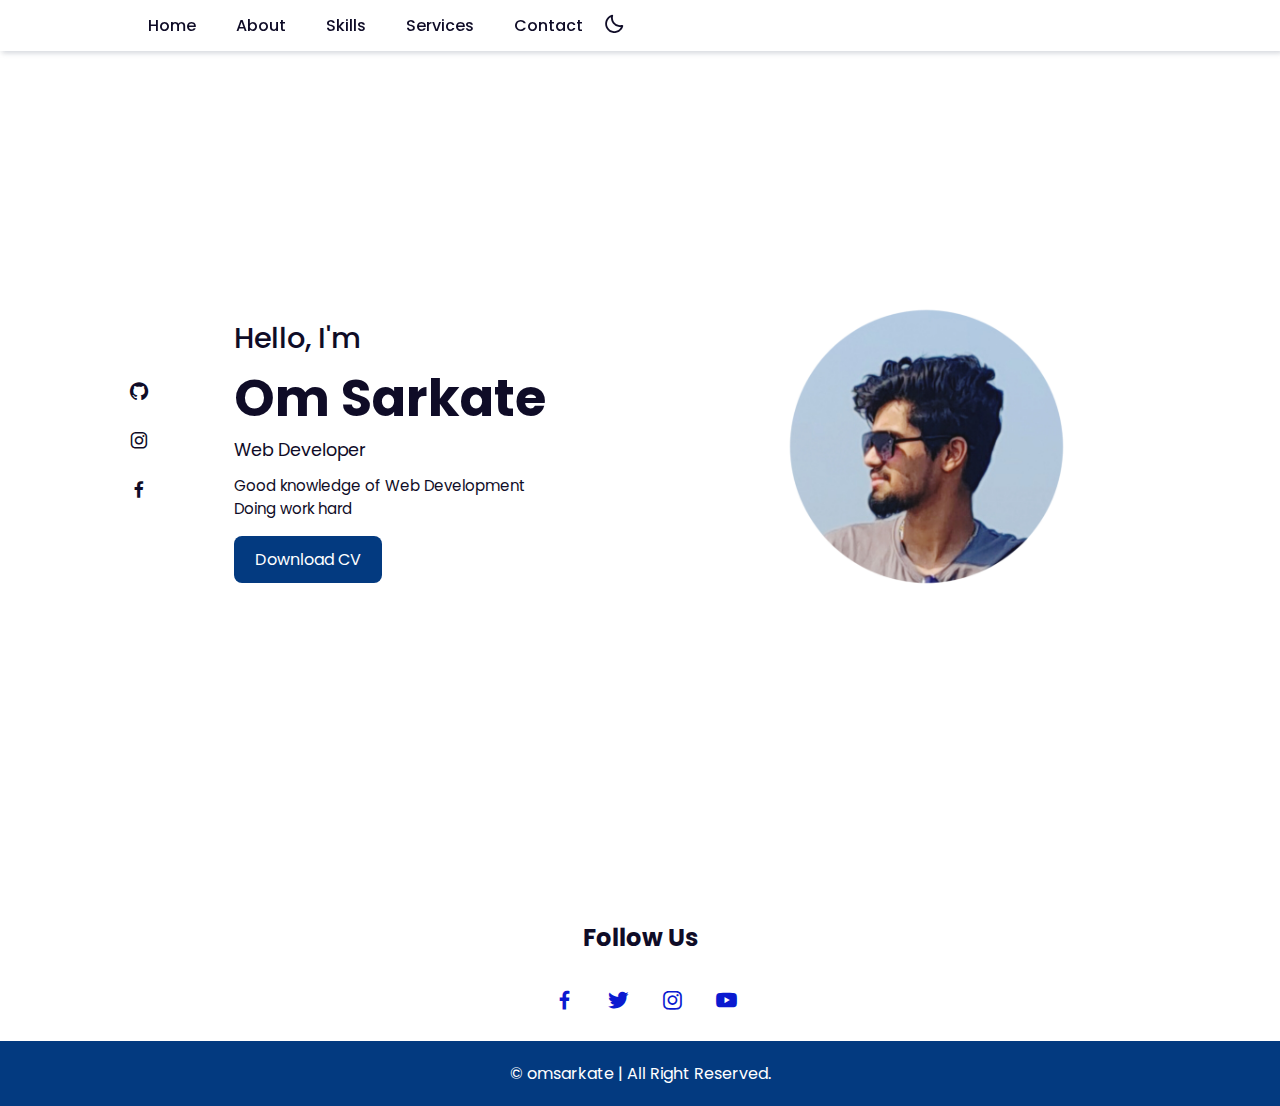
<file: index.html>
<!DOCTYPE html>
<html lang="en">

<head>
    <meta charset="UTF-8">
    <meta http-equiv="X-UA-Compatible" content="IE=edge">
    <meta name="viewport" content="width=device-width, initial-scale=1.0">
    <title> Om's - Personal Portfolio Website </title>
    <link rel="stylesheet" href="css.css">
    <link rel="stylesheet" href="https://cdn.jsdelivr.net/npm/boxicons@latest/css/boxicons.min.css">
</head>

<body>
<!-- Navbar  Section Start -->
<header>
<!--    <a href="#" class="logo">Home</a>-->

    <div class="bx bx-menu" id="menu-icon"></div>

    <ul class="navbar">
        <li><a href="#home">Home</a></li>
        <li><a href="about.html">About</a></li>
        <li><a href="skills.html">Skills</a></li>
        <li><a href="services.html">Services</a></li>
        <li><a href="contact.html">Contact</a></li>
        <div class="bx bx-moon" id="darkmode"></div>
    </ul>
</header>
<!-- Navbar Section End -->
<!-- Home Section Start -->
<section class="home" id="home">
    <div class="social">
        <a href="https://github.com/Omsarkate" target="_blank"><i class='bx bxl-github'></i></a>
        <a href="https://www.instagram.com/omsarkate8/" target="_blank"><i class='bx bxl-instagram'></i></a>
        <a href="#"><i class='bx bxl-facebook'></i></a>
    </div>
    <div class="home-img">
        <img src="oms.jpg" alt="">
    </div>
    <div class="home-text">
        <span>Hello, I'm</span>
        <h1>Om Sarkate</h1>
        <h2>Web Developer</h2>
        <p>Good knowledge of Web Development <br>Doing work hard</p>
        <a href="omsarkate_resume.pdf" class="btn" target="_blank">Download CV</a>
    </div>
</section>
<!-- Home Section End -->



                            
         <div class="footer">
                                <h2>Follow Us</h2>
                                <div class="footer-social">
                                    <a href="#"><i class='bx bxl-facebook'></i></a>
                                    <a href="#"><i class='bx bxl-twitter'></i></a>
                                    <a href="https://www.instagram.com/omsarkate8/" target="_blank"><i class='bx bxl-instagram'></i></a>
                                    <a href="#"><i class='bx bxl-youtube'></i></a>
                                </div>

                            </div>

                            <div class="copyright">
                                © omsarkate | All Right Reserved.</p>
                            </div>
                            <!-- Javascript -->
                            <script src="js.js"></script>
</body>

</html>
</file>
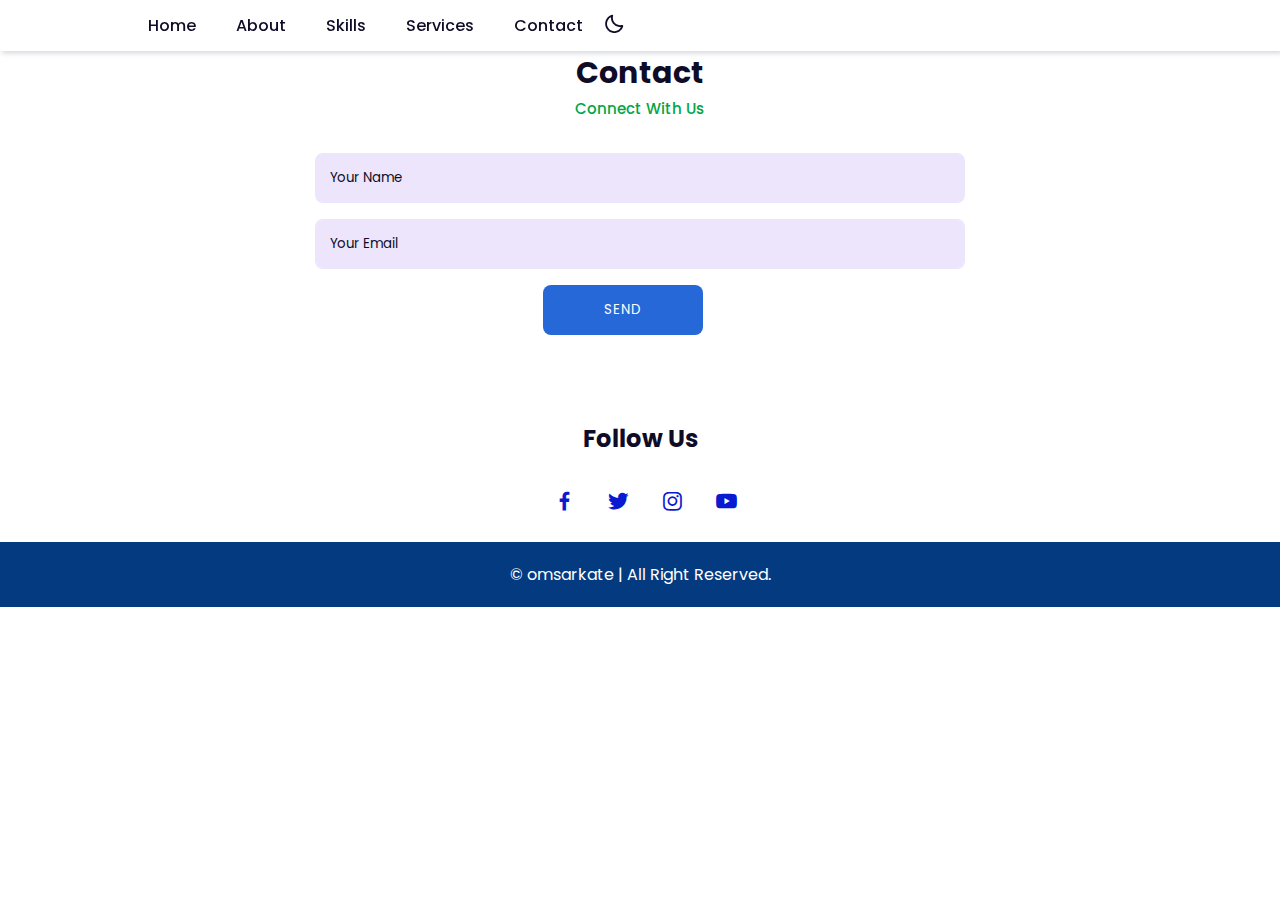
<file: contact.html>
<!DOCTYPE html>
<html lang="en">

<head>
    <meta charset="UTF-8">
    <meta http-equiv="X-UA-Compatible" content="IE=edge">
    <meta name="viewport" content="width=device-width, initial-scale=1.0">
    <title> Om's - Personal Portfolio Website </title>
    <link rel="stylesheet" href="css.css">
    <link rel="stylesheet" href="https://cdn.jsdelivr.net/npm/boxicons@latest/css/boxicons.min.css">
</head>

<body>
<!-- Navbar  Section Start -->
<header>
<!--    <a href="#" class="logo">Home</a>-->

    <div class="bx bx-menu" id="menu-icon"></div>

    <ul class="navbar">
        <li><a href="index.html">Home</a></li>
        <li><a href="about.html">About</a></li>
        <li><a href="skills.html">Skills</a></li>
        <li><a href="services.html">Services</a></li>
        <li><a href="contact.html">Contact</a></li>
        <div class="bx bx-moon" id="darkmode"></div>
    </ul>
</header>
<!-- Navbar Section End -->
    
    <section class="contact" id="contact">
    <div class="heading">
        <h2>Contact</h2>
        <span>Connect With Us</span>
    </div>
    <div class="contact-form">
        <form  >
            <input type="text" placeholder="Your Name">
<!--             <a href="mailto:omsarkate73@gmail.com" title="Send me an email">-->
                 <input type="email" name="" id="" placeholder="Your Email">
            <textare name="" id="" cols="30" rows="10" placeholder="Write Message Here..."></textare>
                                <input type="button" value="Send" class="contact-button">
                                </form>
                            </div>
                            </section>
    
<!-- Home Section Start -->
                         <div class="footer">
                                <h2>Follow Us</h2>
                                <div class="footer-social">
                                    <a href="#"><i class='bx bxl-facebook'></i></a>
                                    <a href="#"><i class='bx bxl-twitter'></i></a>
                                    <a href="https://www.instagram.com/omsarkate8/" target="_blank"><i class='bx bxl-instagram'></i></a>
                                    <a href="#"><i class='bx bxl-youtube'></i></a>
                                </div>

                            </div>

                            <div class="copyright">
                                © omsarkate | All Right Reserved.</p>
                            </div>
                            <!-- Javascript -->
                            <script src="js.js"></script>
</body>

</html>
</file>
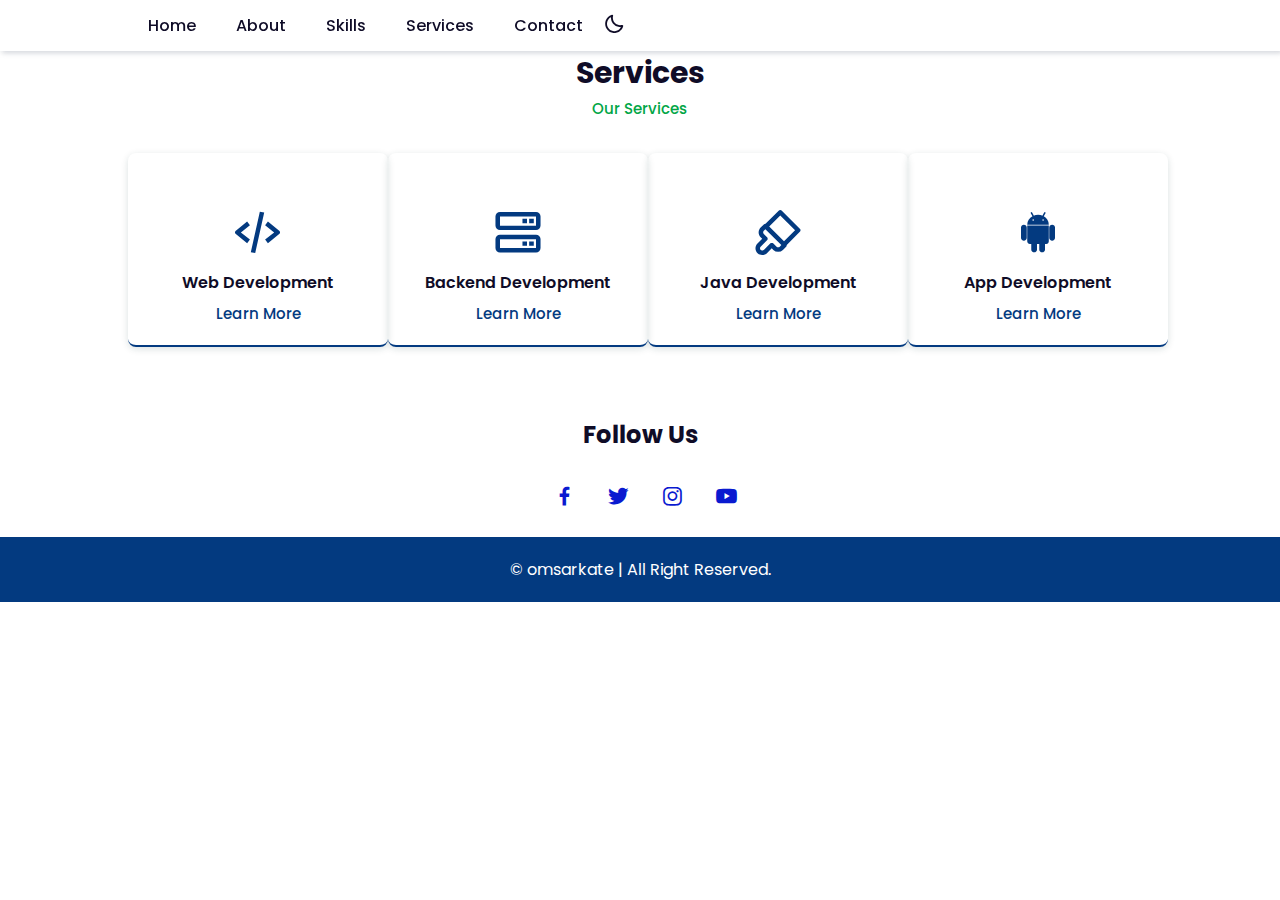
<file: services.html>
<!DOCTYPE html>
<html lang="en">

<head>
    <meta charset="UTF-8">
    <meta http-equiv="X-UA-Compatible" content="IE=edge">
    <meta name="viewport" content="width=device-width, initial-scale=1.0">
    <title> Om's - Personal Portfolio Website </title>
    <link rel="stylesheet" href="css.css">
    <link rel="stylesheet" href="https://cdn.jsdelivr.net/npm/boxicons@latest/css/boxicons.min.css">
</head>

<body>
<!-- Navbar  Section Start -->
<header>
<!--    <a href="#" class="logo">Home</a>-->

    <div class="bx bx-menu" id="menu-icon"></div>

    <ul class="navbar">
        <li><a href="index.html">Home</a></li>
        <li><a href="about.html">About</a></li>
        <li><a href="skills.html">Skills</a></li>
        <li><a href="services.html">Services</a></li>
        <li><a href="contact.html">Contact</a></li>
        <div class="bx bx-moon" id="darkmode"></div>
    </ul>
</header>
<!-- Navbar Section End -->
    <section class="services" id="services">
    <div class="heading">
        <h2>Services</h2>
        <span>Our Services</span>
    </div>
    <div class="services-content">

        <div class="services-box">
            <i class='bx bx-code-alt'></i>
            <h3>Web Development</h3>
            <a href="#">Learn More</a>
        </div>

        <div class="services-box">
            <i class='bx bx-server'></i>
            <h3>Backend Development</h3>
            <a href="#">Learn More</a>
        </div>
        <div class="services-box">
            <i class='bx bx-brush'></i>
            <h3>Java Development</h3>
            <a href="#">Learn More</a>
        </div>

        <div class="services-box">
            <i class='bx bxl-android'></i>
            <h3>App Development</h3>
            <a href="#">Learn More</a>
        </div>
    </div>
</section>
   
<!-- Home Section Start -->
                         <div class="footer">
                                <h2>Follow Us</h2>
                                <div class="footer-social">
                                    <a href="#"><i class='bx bxl-facebook'></i></a>
                                    <a href="#"><i class='bx bxl-twitter'></i></a>
                                    <a href="https://www.instagram.com/omsarkate8/" target="_blank"><i class='bx bxl-instagram'></i></a>
                                    <a href="#"><i class='bx bxl-youtube'></i></a>
                                </div>

                            </div>

                            <div class="copyright">
                                © omsarkate | All Right Reserved.</p>
                            </div>
                            <!-- Javascript -->
                            <script src="js.js"></script>
</body>

</html>
</file>
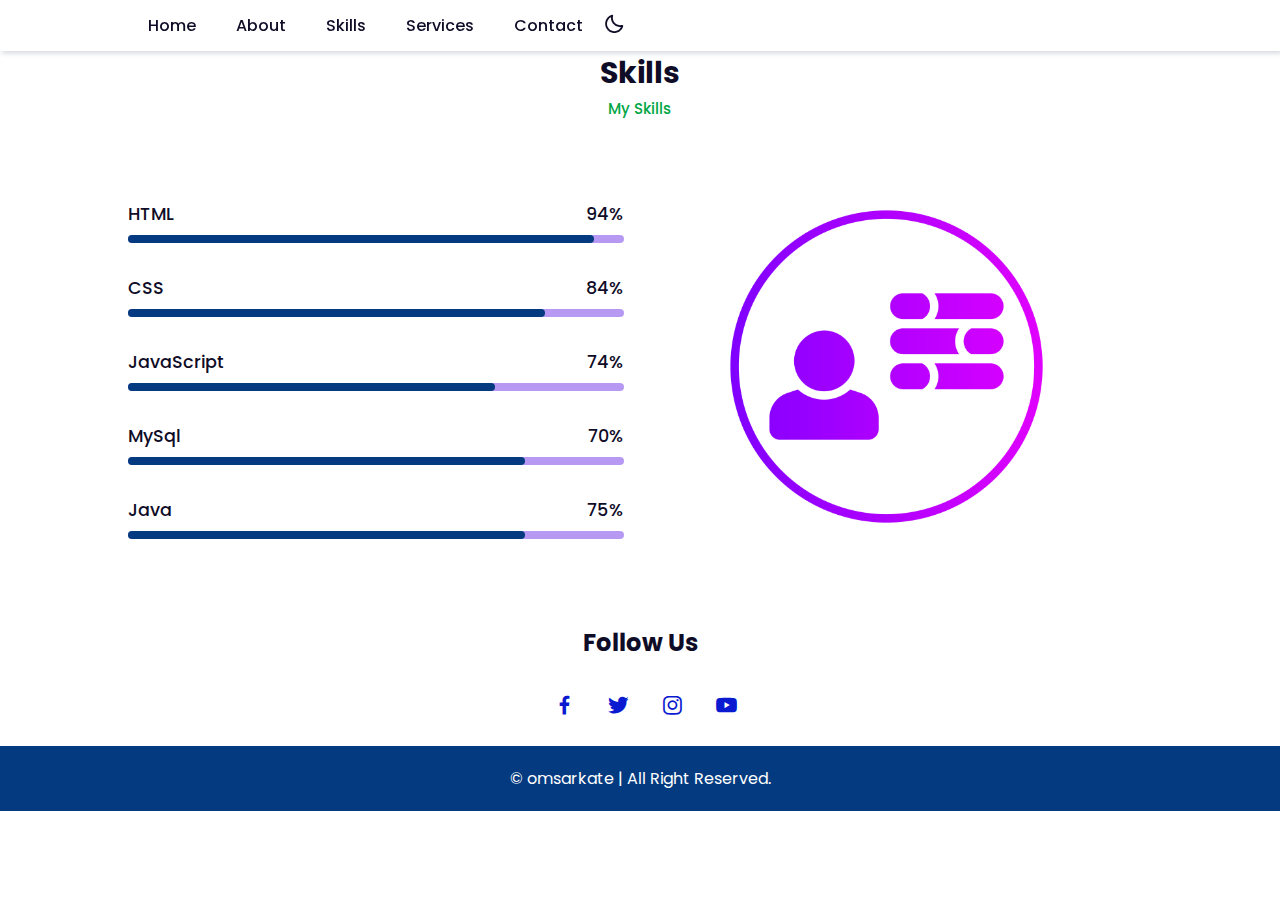
<file: skills.html>
<!DOCTYPE html>
<html lang="en">

<head>
    <meta charset="UTF-8">
    <meta http-equiv="X-UA-Compatible" content="IE=edge">
    <meta name="viewport" content="width=device-width, initial-scale=1.0">
    <title> Om's - Personal Portfolio Website </title>
    <link rel="stylesheet" href="css.css">
    <link rel="stylesheet" href="https://cdn.jsdelivr.net/npm/boxicons@latest/css/boxicons.min.css">
</head>

<body>
<!-- Navbar  Section Start -->
<header>
<!--    <a href="#" class="logo">Home</a>-->

    <div class="bx bx-menu" id="menu-icon"></div>

    <ul class="navbar">
        <li><a href="index.html">Home</a></li>
        <li><a href="about.html">About</a></li>
        <li><a href="skills.html">Skills</a></li>
        <li><a href="services.html">Services</a></li>
        <li><a href="contact.html">Contact</a></li>
        <div class="bx bx-moon" id="darkmode"></div>
    </ul>
</header>
<!-- Navbar Section End --><section class="skills" id="skills">
    <div class="heading">
        <h2>Skills</h2>
        <span>My Skills</span>
    </div>

    <div class="skills-container">
        <div class="bars">

            <div class="bars-box">
                <h3>HTML</h3>
                <span>94%</span>
                <div class="light-bar"></div>
                <div class="percent-bar html-bar"></div>
            </div>

            <div class="bars-box">
                <h3>CSS</h3>
                <span>84%</span>
                <div class="light-bar"></div>
                <div class="percent-bar css-bar"></div>
            </div>

            <div class="bars-box">
                <h3>JavaScript</h3>
                <span>74%</span>
                <div class="light-bar"></div>
                <div class="percent-bar js-bar"></div>
            </div>

            <div class="bars-box">
                <h3>MySql</h3>
                <span>70%</span>
                <div class="light-bar"></div>
                <div class="percent-bar react-bar"></div>
            </div>
            
            <div class="bars-box">
                <h3>Java</h3>
                <span>75%</span>
                <div class="light-bar"></div>
                <div class="percent-bar react-bar"></div>
            </div>
        </div>
        <div class="skills-img">
            <img src="skill.png" alt="Skill">
        </div>
    </div>
</section>
<!-- Home Section Start -->
                         <div class="footer">
                                <h2>Follow Us</h2>
                                <div class="footer-social">
                                    <a href="#"><i class='bx bxl-facebook'></i></a>
                                    <a href="#"><i class='bx bxl-twitter'></i></a>
                                    <a href="https://www.instagram.com/omsarkate8/" target="_blank"><i class='bx bxl-instagram'></i></a>
                                    <a href="#"><i class='bx bxl-youtube'></i></a>
                                </div>

                            </div>

                            <div class="copyright">
                                © omsarkate | All Right Reserved.</p>
                            </div>
                            <!-- Javascript -->
                            <script src="js.js"></script>
</body>

</html>
</file>
<file: css.css>
@import url("https://fonts.googleapis.com/css2?family=Poppins:wght@200;300;400;500;600;700&display=swap");

                                    * {
                                      margin: 0;
                                      padding: 0;
                                      box-sizing: border-box;
                                      list-style: none;
                                      text-decoration: none;
                                      scroll-behavior: smooth;
                                      scroll-padding-top: 2rem;
                                      font-family: "Poppins", sans-serif;
                                    }
                                   
                                    :root {
                                      --main-color: #033a80;
                                      --bg-color: #fff;
                                      --text-color: #0f0c27;
                                      --hover: hsl(260, 100%, 51%);
                                      --big-font: 3.2rem;
                                      --medium-font: 1.8rem;
                                      --p-font: 0.941rem;
                                    }
                                   
                                    section {
                                      padding: 50px 10%;
                                    }
                                   
                                    body.active {
                                      --text-color: #fff;
                                      --bg-color: #0f0c27;
                                    }
                                   
                                    body {
                                      background: var(--bg-color);
                                      color: var(--text-color);
                                    }
                                   
                                    *::selection {
                                      color: var(--bg-color);
                                      background: var(--main-color);
                                    }
                                   
                                    .heading {
                                      text-align: center;
                                    }
                                   
                                    .heading h2 {
                                      font-size: 30px;
                                    }
                                   
                                    .heading span {
                                      font-size: var(--p-font);
                                      color: rgb(2, 166, 70);
                                    }
                                   
                                    header {
                                      position: fixed;
                                      width: 100%;
                                      top: 0;
                                      right: 0;
                                      z-index: 1000;
                                      display: flex;
                                      align-items: center;
                                      justify-content: space-between;
                                      background: var(--bg-color);
                                      padding: 13px 10%;
                                      transition: 0.2s;
                                      box-shadow: -3px -3px 7px #ffffff73,
                                        2px 2px 5px rgba(94, 104, 121, 0.288);
                                    }
                                   
                                    header.shadow {
                                      box-shadow: 0 0 4px rgb(14 55 54 / 15%);
                                    }
                                   
                                    .logo {
                                      font-size: 1.61rem;
                                      font-weight: 600;
                                      color: var(--text-color);
                                    }
                                   
                                    .logo span {
                                      font-size: 1.61rem;
                                      font-weight: 600;
                                      color: crimson;
                                    }
                                   
                                    .navbar {
                                      display: flex;
                                    }
                                   
                                    .navbar a {
                                      font-size: 1rem;
                                      padding: 10px 20px;
                                      color: var(--text-color);
                                      font-weight: 500;
                                    }
                                   
                                    .navbar a:hover {
                                      color: var(--hover);
                                    }
                                   
                                    #menu-icon {
                                      font-size: 24px;
                                      cursor: pointer;
                                      z-index: 10001;
                                      display: none;
                                    }
                                   
                                    #darkmode {
                                      font-size: 22px;
                                      cursor: pointer;
                                    }
                                   
                                    .home {
                                      position: relative;
                                      width: 100%;
                                      min-height: 100vh;
                                      display: grid;
                                      grid-template-columns: 0.2fr 1fr 1fr;
                                      align-items: center;
                                      gap: 1rem;
                                    }
                                   
                                    .home-img {
                                      order: 3;
                                    }
                                   
                                    .home-img img {
                                      width: 100%;
                                    }
                                   
                                    .home-text span {
                                      font-size: var(--medium-font);
                                      font-weight: 500;
                                    }
                                   
                                    .home-text h1 {
                                      font-size: var(--big-font);
                                    }
                                   
                                    .home-text h2 {
                                      font-size: 1.1rem;
                                      font-weight: 400;
                                    }
                                   
                                    .home-text p {
                                      font-size: var(--p-font);
                                      font-weight: 400;
                                      margin: 0.7rem 0 1rem;
                                    }
                                   
                                    .social {
                                      display: flex;
                                      flex-direction: column;
                                    }
                                   
                                    .social a {
                                      margin-bottom: 1rem;
                                      font-size: 22px;
                                      color: var(--text-color);
                                    }
                                   
                                    .social a:hover {
                                      color: var(--hover);
                                    }
                                   
                                    .btn {
                                      display: inline-block;
                                      background: var(--main-color);
                                      color: #fff;
                                      padding: 0.7rem 1.3rem;
                                      border-radius: 0.5rem;
                                    }
                                   
                                    .btn:hover {
                                      background: var(--hover);
                                    }
                                   
                                   
                                    .about-container {
                                      display: grid;
                                      grid-template-columns: repeat(2, 1fr);
                                      gap: 1rem;
                                      margin-top: 2rem;
                                    }
                                   
                                    .about-img img {
                                      width: 80%;
                                      border-radius: 0.9rem;
                                    }
                                   
                                    .about-text p {
                                      font-size: var(--p-font);
                                      font-weight: 400;
                                      text-align: justify;
                                    }
                                   
                                    .information {
                                      margin: 1rem 0 1.4rem;
                                    }
                                   
                                    .information .info-box {
                                      display: flex;
                                      align-items: center;
                                      margin-bottom: 1.4rem;
                                    }
                                   
                                    .information .info-box .bx {
                                      font-size: 22px;
                                    }
                                   
                                    .information .info-box span {
                                      font-weight: 400;
                                      margin-left: 1rem;
                                    }
                                   
                                    .skills-container {
                                      display: grid;
                                      grid-template-columns: repeat(2, 1fr);
                                      align-items: center;
                                      gap: 2rem;
                                      margin-top: 4rem;
                                    }
                                   
                                    .skills-img img {
                                      width: 80%;
                                      padding-left: 4rem;
                                      object-position: center;
                                    }
                                   
                                    .bars-box {
                                      position: relative;
                                      display: flex;
                                      justify-content: space-between;
                                      align-items: center;
                                      padding: 1rem 0;
                                      margin-bottom: 1rem;
                                    }
                                   
                                    .bars-box h3,
                                    span {
                                      font-size: 1.1rem;
                                      font-weight: 500;
                                    }
                                   
                                    .light-bar {
                                      position: absolute;
                                      bottom: 0;
                                      left: 0;
                                      width: 100%;
                                      height: 0.5rem;
                                      background: hsla(260, 100%, 44%, 0.4);
                                      border-radius: 0.5rem;
                                    }
                                   
                                    .percent-bar {
                                      position: absolute;
                                      bottom: 0;
                                      left: 0;
                                      height: 0.5rem;
                                      background: var(--main-color);
                                      border-radius: 0.5rem;
                                    }
                                   
                                    .html-bar {
                                      width: 94%;
                                    }
                                   
                                    .css-bar {
                                      width: 84%;
                                    }
                                   
                                    .js-bar {
                                      width: 74%;
                                    }
                                   
                                    .react-bar {
                                      width: 80%;
                                    }
                                   
                                    .services-content {
                                      display: grid;
                                      grid-template-columns: repeat(auto-fit, minmax(200px, auto));
                                      justify-content: center;
                                      gap: 1rem;
                                      margin-top: 2rem;
                                    }
                                   
                                    .services-box {
                                      padding: 20px;
                                      width: 260px;
                                      display: flex;
                                      flex-direction: column;
                                      align-items: center;
                                      text-align: center;
                                      border-radius: 0.5rem;
                                      border-bottom: 2px solid var(--main-color);
                                      box-shadow: 0 2px 7px rgb(14 55 54 / 15%);
                                    }
                                   
                                    .services-box:hover {
                                      background-color: #02225a;
                                    }
                                   
                                    .services-box h3 {
                                      font-size: 1rem;
                                      font-weight: 600;
                                      margin: 0.7rem 0 0.4rem;
                                    }
                                   
                                    .services-box:hover h3 {
                                      color: #fff;
                                    }
                                   
                                    .services-box .bx {
                                      padding-top: 2rem;
                                      font-size: 54px;
                                      color: var(--main-color);
                                    }
                                   
                                    .services-box:hover .bx {
                                      color: #22cf91;
                                    }
                                   
                                    .services-box a {
                                      color: var(--main-color);
                                      font-size: var(--p-font);
                                      font-weight: 500;
                                    }
                                   
                                    .services-box:hover a {
                                      color: #8b8a8f;
                                    }
                                   
                                    .contact-form {
                                      display: grid;
                                      place-items: center;
                                      margin-top: 2rem;
                                    }
                                   
                                    .contact-form form {
                                      display: flex;
                                      flex-direction: column;
                                      width: 650px;
                                    }
                                   
                                    form input,
                                    textarea {
                                      padding: 15px;
                                      border-radius: 0.5rem;
                                      width: 100%;
                                      border: none;
                                      outline: none;
                                      background: hsla(260, 100%, 44%, 0.1);
                                      margin-bottom: 1rem;
                                      color: var(--text-color);
                                    }
                                   
                                    form input::placeholder,
                                    textarea::placeholder {
                                      color: var(--text-color);
                                    }
                                   
                                    form textarea {
                                      resize: none;
                                      height: 200px;
                                    }
                                   
                                    .contact-button {
                                      width: 160px;
                                      cursor: pointer;
                                      background: #2768d9;
                                      color: #fff;
                                      justify-content: center;
                                      text-transform: uppercase;
                                      letter-spacing: 1px;
                                      margin-left: 35%;
                                    }
                                   
                                    .contact-button:hover {
                                      background: var(--hover);
                                    }
                                   
                                    .footer {
                                      display: grid;
                                      place-items: center;
                                      padding: 20px;
                                      color: #000;
                                    }
                                   
                                    .footer h2 {
                                      font-size: 1.5rem;
                                      margin-bottom: 1.6rem;
                                      color: var(--text-color)
                                    }
                                   
                                    .footer-social a i {
                                      color: rgb(10, 26, 208);
                                      font-size: 25px;
                                      margin-left: 10px;
                                      text-align: center;
                                      line-height: 40px;
                                      background-color: #fff;
                                      border-radius: 50%;
                                      width: 40px;
                                      height: 40px;
                                    }
                                   
                                    .copyright {
                                      padding: 20px;
                                      background: var(--main-color);
                                      text-align: center;
                                      color: #fff;
                                    }
                                   
                                    .copyright a {
                                      color: #22cf91;
                                    }
                                   
                                    /* For Mobile */
                                    @media (max-width: 991px) {
                                      header {
                                        padding: 18px 4%;
                                      }
                                   
                                      section {
                                        padding: 50px 4%;
                                      }
                                    }
                                   
                                    @media (max-width: 881px) {
                                      :root {
                                        --big-font: 2.7rem;
                                        --medium-font: 1.4rem;
                                      }
                                    }
                                   
                                    @media (max-width: 768px) {
                                      :root {
                                        --big-font: 2.4rem;
                                        --medium-font: 1.2rem;
                                      }
                                   
                                      header {
                                        padding: 11px 4%;
                                      }
                                   
                                      #menu-icon {
                                        display: initial;
                                        color: var(--text-color);
                                      }
                                   
                                      header .navbar {
                                        position: absolute;
                                        top: -500px;
                                        left: 0;
                                        right: 0;
                                        display: flex;
                                        flex-direction: column;
                                        background: var(--bg-color);
                                        box-shadow: 0 4px 4px rgb(0 0 0 / 10%);
                                        transition: 0.2s ease;
                                        text-align: center;
                                      }
                                   
                                      .navbar.active {
                                        top: 100%;
                                      }
                                   
                                      .navbar a {
                                        padding: 1.5rem;
                                        display: block;
                                        background: var(--bg-color);
                                      }
                                   
                                      #darkmode {
                                        position: absolute;
                                        top: 1.4rem;
                                        right: 2rem;
                                      }
                                   
                                      .scroll-down {
                                        display: none;
                                      }
                                   
                                      .home {
                                        grid-template-columns: 0.5fr 3fr;
                                      }
                                   
                                      .home-text {
                                        grid-column: 1/3;
                                        padding-left: 1.4rem;
                                      }
                                   
                                      .home-img img {
                                        order: initial;    
                                          
                                        
                                        
                                         

                                          
                                      }
                                   
                                      .about-container {
                                        grid-template-columns: 1fr;
                                      }
                                   
                                      .about-img {
                                        display: flex;
                                        justify-content: center;
                                      }
                                   
                                      .skills-container {
                                        grid-template-columns: 1fr;
                                      }
                                   
                                      .skills-img img {
                                        padding-left: 0;
                                      }
                                   
                                      .skills-img {
                                        padding-top: 2rem;
                                        display: flex;
                                        justify-content: center;
                                      }
                                   
                                      .contact-form form {
                                        width: 300px;
                                      }
                                   
                                      .contact-button {
                                        margin-left: 25%;
                                      }
                                    }
                                   
                                    @media (max-width: 340px) {
                                      :root {
                                        --big-font: 1.7rem;
                                        --medium-font: 1.1rem;
                                      }
                                   
                                      .home-text span {
                                        font-size: 1rem;
                                      }
                                   
                                      .home-text h2 {
                                        font-size: 0.9rem;
                                        font-weight: 500;
                                      }
                                   
                                      .information .info-box span {
                                        font-size: 1rem;
                                      }
                                   
                                      .contact-form form {
                                        width: 300px;
                                      }
                                   
                                      .contact-button {
                                        margin-left: 25%;
                                      }
                                    }
</file>
